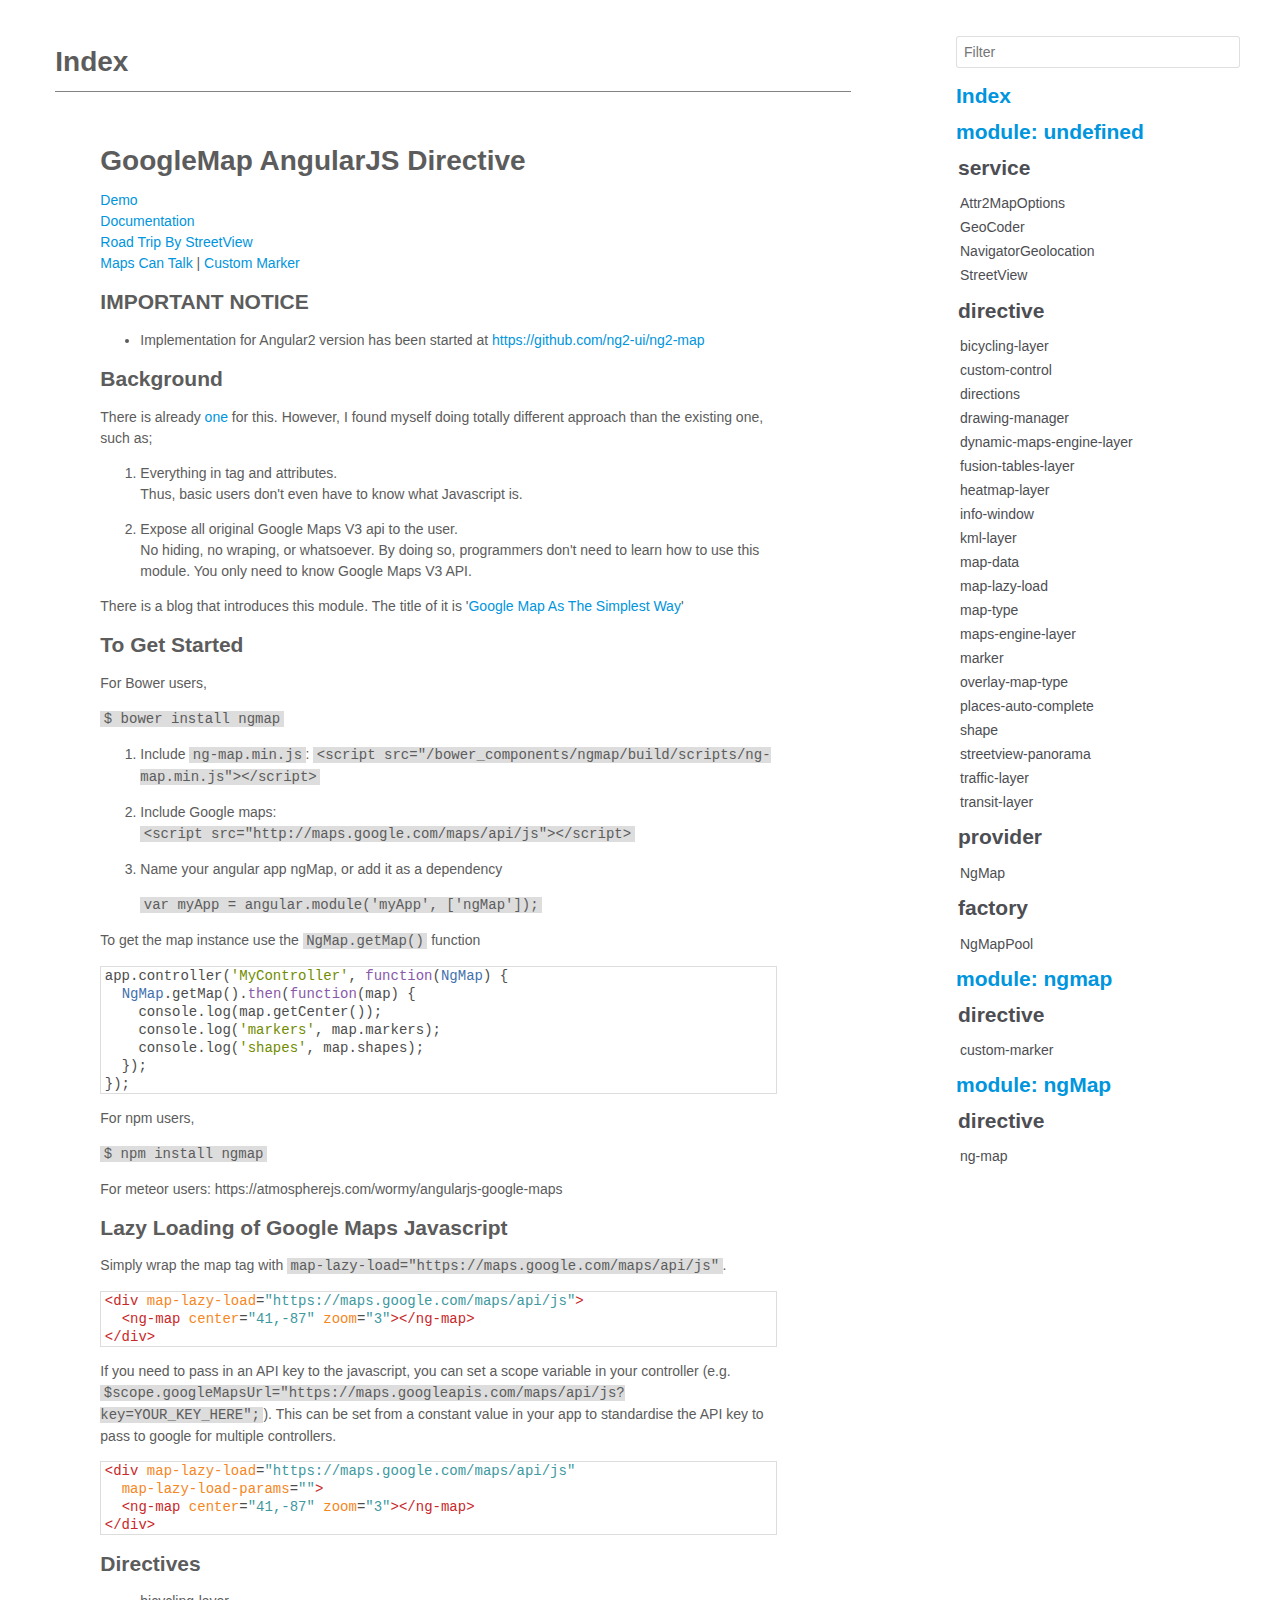
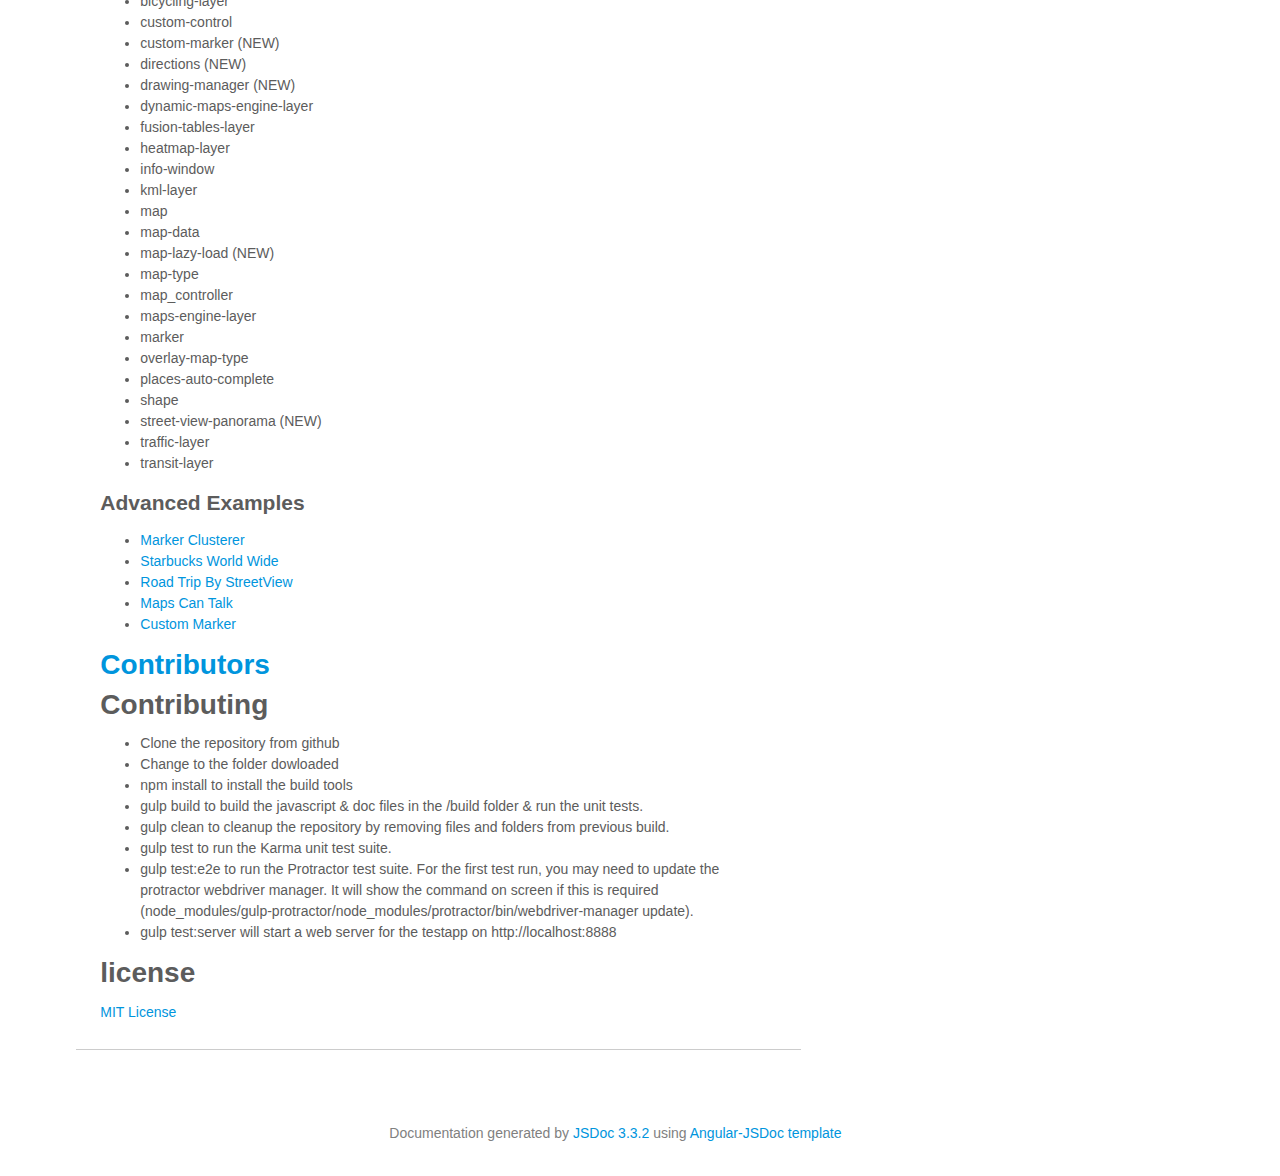
<file: lib/ngmap/build/docs/index.html>
<!doctype html><html>  <head>    <meta charset="utf-8">    <title>JSDoc: Index</title>    <link href="css/prettify-tomorrow.css" type="text/css" rel="stylesheet">    <link href="css/site.css" type="text/css" rel="stylesheet">  </head>  <body ng-app="">    <nav id="toc">      <input placeholder="Filter" id="filter-input" class="col12 block field" type="text">      <div class="nav-wrapper">      <h2><a href="index.html">Index</a></h2>      <ul class="module">        <!-- undefined -->        <h2 class="module">          <a chref="" ng-click="moduleundefined = !moduleundefined">            module: undefined          </a>          <i ng-cloak="" ng-show="moduleundefined">+</i>        </h2>        <li id="undefined" ng-hide="moduleundefined">          <ul class="group">            <h2>              <a href="" ng-click="undefinedservice = !undefinedservice">                service              </a>              <i ng-cloak="" ng-show="undefinedservice">+</i>            </h2>            <ul ng-hide="undefinedservice">              <li>                <a href="Attr2MapOptions.html">Attr2MapOptions</a>              </li><li>                <a href="GeoCoder.html">GeoCoder</a>              </li><li>                <a href="NavigatorGeolocation.html">NavigatorGeolocation</a>              </li><li>                <a href="StreetView.html">StreetView</a>              </li>            </ul>          </ul><ul class="group">            <h2>              <a href="" ng-click="undefineddirective = !undefineddirective">                directive              </a>              <i ng-cloak="" ng-show="undefineddirective">+</i>            </h2>            <ul ng-hide="undefineddirective">              <li>                <a href="bicycling-layer.html">bicycling-layer</a>              </li><li>                <a href="custom-control.html">custom-control</a>              </li><li>                <a href="directions.html">directions</a>              </li><li>                <a href="drawing-manager.html">drawing-manager</a>              </li><li>                <a href="dynamic-maps-engine-layer.html">dynamic-maps-engine-layer</a>              </li><li>                <a href="fusion-tables-layer.html">fusion-tables-layer</a>              </li><li>                <a href="heatmap-layer.html">heatmap-layer</a>              </li><li>                <a href="info-window.html">info-window</a>              </li><li>                <a href="kml-layer.html">kml-layer</a>              </li><li>                <a href="map-data.html">map-data</a>              </li><li>                <a href="map-lazy-load.html">map-lazy-load</a>              </li><li>                <a href="map-type.html">map-type</a>              </li><li>                <a href="maps-engine-layer.html">maps-engine-layer</a>              </li><li>                <a href="marker.html">marker</a>              </li><li>                <a href="overlay-map-type.html">overlay-map-type</a>              </li><li>                <a href="places-auto-complete.html">places-auto-complete</a>              </li><li>                <a href="shape.html">shape</a>              </li><li>                <a href="streetview-panorama.html">streetview-panorama</a>              </li><li>                <a href="traffic-layer.html">traffic-layer</a>              </li><li>                <a href="transit-layer.html">transit-layer</a>              </li>            </ul>          </ul><ul class="group">            <h2>              <a href="" ng-click="undefinedprovider = !undefinedprovider">                provider              </a>              <i ng-cloak="" ng-show="undefinedprovider">+</i>            </h2>            <ul ng-hide="undefinedprovider">              <li>                <a href="NgMap.html">NgMap</a>              </li>            </ul>          </ul><ul class="group">            <h2>              <a href="" ng-click="undefinedfactory = !undefinedfactory">                factory              </a>              <i ng-cloak="" ng-show="undefinedfactory">+</i>            </h2>            <ul ng-hide="undefinedfactory">              <li>                <a href="NgMapPool.html">NgMapPool</a>              </li>            </ul>          </ul>        </li>      </ul><ul class="module">        <!-- ngmap -->        <h2 class="module">          <a chref="" ng-click="modulengmap = !modulengmap">            module: ngmap          </a>          <i ng-cloak="" ng-show="modulengmap">+</i>        </h2>        <li id="ngmap" ng-hide="modulengmap">          <ul class="group">            <h2>              <a href="" ng-click="ngmapdirective = !ngmapdirective">                directive              </a>              <i ng-cloak="" ng-show="ngmapdirective">+</i>            </h2>            <ul ng-hide="ngmapdirective">              <li>                <a href="ngmap.custom-marker.html">custom-marker</a>              </li>            </ul>          </ul>        </li>      </ul><ul class="module">        <!-- ng_ap -->        <h2 class="module">          <a chref="" ng-click="moduleng_ap = !moduleng_ap">            module: ngMap          </a>          <i ng-cloak="" ng-show="moduleng_ap">+</i>        </h2>        <li id="ngMap" ng-hide="moduleng_ap">          <ul class="group">            <h2>              <a href="" ng-click="ng_apdirective = !ng_apdirective">                directive              </a>              <i ng-cloak="" ng-show="ng_apdirective">+</i>            </h2>            <ul ng-hide="ng_apdirective">              <li>                <a href="ngMap.ng-map.html">ng-map</a>              </li>            </ul>          </ul>        </li>      </ul>      </div>    </nav>    <div id="content" class="page-wrap">      <h1 class="title">        Index      </h1>      <div id="main" class="big-container">        <!-- source code html -->        <!-- index.html -->        <section class="section-readme">          <article>            <h1>GoogleMap AngularJS Directive</h1><!--
[![Build Status](https://travis-ci.org/allenhwkim/angularjs-google-maps.png?branch=master)](https://travis-ci.org/allenhwkim/angularjs-google-maps)
-->
<p><a href="https://ngmap.github.io">Demo</a><br><a href="https://rawgithub.com/allenhwkim/angularjs-google-maps/master/build/docs/index.html">Documentation</a><br><a href="https://rawgit.com/allenhwkim/angularjs-google-maps/master/testapp/street-view_road_trip.html">Road Trip By StreetView</a><br><a href="https://rawgit.com/allenhwkim/angularjs-google-maps/master/testapp/custom-marker.html">Maps Can Talk</a> |
<a href="https://rawgit.com/allenhwkim/angularjs-google-maps/master/testapp/custom-marker-2.html">Custom Marker</a>  </p>
<h2>IMPORTANT NOTICE</h2><ul>
<li>Implementation for Angular2 version has been started at <a href="https://github.com/ng2-ui/ng2-map">https://github.com/ng2-ui/ng2-map</a></li>
</ul>
<h2>Background</h2><p>There is already <a href="https://github.com/nlaplante/angular-google-maps">one</a> for this. However, I found myself doing totally different approach than the existing one, such as;</p>
<ol>
<li><p><strong>Everything in tag and attributes.</strong><br>Thus, basic users don't even have to know what Javascript is. </p>
</li>
<li><p><strong>Expose all original Google Maps V3 api to the user.</strong><br>No hiding, no wraping, or whatsoever. 
By doing so, programmers don't need to learn how to use this module.
You only need to know Google Maps V3 API.</p>
</li>
</ol>
<p>There is a blog that introduces this module. The title of it is '<a href="http://allenhwkim.tumblr.com/post/70986888283/google-map-as-the-simplest-way">Google Map As The Simplest Way</a>'</p>
<h2>To Get Started</h2><p>For Bower users, </p>
<p>  <code>$ bower install ngmap</code></p>
<ol>
<li><p>Include <code>ng-map.min.js</code>:
<code>&lt;script src=&quot;/bower_components/ngmap/build/scripts/ng-map.min.js&quot;&gt;&lt;/script&gt;</code></p>
</li>
<li><p>Include Google maps:<br> <code>&lt;script src=&quot;http://maps.google.com/maps/api/js&quot;&gt;&lt;/script&gt;</code>  </p>
</li>
<li><p>Name your angular app ngMap, or add it as a dependency</p>
<p><code>var myApp = angular.module('myApp', ['ngMap']);</code></p>
</li>
</ol>
<p>To get the map instance use the <code>NgMap.getMap()</code> function</p>
<pre class="prettyprint source"><code>app.controller('MyController', function(NgMap) {
  NgMap.getMap().then(function(map) {
    console.log(map.getCenter());
    console.log('markers', map.markers);
    console.log('shapes', map.shapes);
  });
});</code></pre><p>For npm users, </p>
<p>  <code>$ npm install ngmap</code></p>
<p>For meteor users: https://atmospherejs.com/wormy/angularjs-google-maps</p>
<h2>Lazy Loading of Google Maps Javascript</h2><p>  Simply wrap the map tag with <code>map-lazy-load=&quot;https://maps.google.com/maps/api/js&quot;</code>.</p>
<pre class="prettyprint source"><code>&lt;div map-lazy-load=&quot;https://maps.google.com/maps/api/js&quot;>
  &lt;ng-map center=&quot;41,-87&quot; zoom=&quot;3&quot;>&lt;/ng-map>
&lt;/div></code></pre><p>  If you need to pass in an API key to the javascript, you can set a scope
  variable in your controller (e.g. <code>$scope.googleMapsUrl=&quot;https://maps.googleapis.com/maps/api/js?key=YOUR_KEY_HERE&quot;;</code>).
  This can be set from a constant value in your app to standardise the API key to pass to google for multiple controllers.</p>
<pre class="prettyprint source"><code>&lt;div map-lazy-load=&quot;https://maps.google.com/maps/api/js&quot;
  map-lazy-load-params=&quot;{{googleMapsUrl}}&quot;>
  &lt;ng-map center=&quot;41,-87&quot; zoom=&quot;3&quot;>&lt;/ng-map>
&lt;/div></code></pre><h2>Directives</h2><ul>
<li>bicycling-layer</li>
<li>custom-control</li>
<li>custom-marker (NEW)</li>
<li>directions (NEW)</li>
<li>drawing-manager (NEW)</li>
<li>dynamic-maps-engine-layer</li>
<li>fusion-tables-layer</li>
<li>heatmap-layer</li>
<li>info-window</li>
<li>kml-layer</li>
<li>map</li>
<li>map-data</li>
<li>map-lazy-load (NEW)</li>
<li>map-type</li>
<li>map_controller</li>
<li>maps-engine-layer</li>
<li>marker</li>
<li>overlay-map-type</li>
<li>places-auto-complete</li>
<li>shape</li>
<li>street-view-panorama (NEW)</li>
<li>traffic-layer</li>
<li>transit-layer</li>
</ul>
<h2>Advanced Examples</h2><ul>
<li><a href="https://rawgit.com/allenhwkim/angularjs-google-maps/master/testapp/marker-clusterer.html">Marker Clusterer</a></li>
<li><a href="https://rawgit.com/allenhwkim/angularjs-google-maps/master/testapp/map_app.html">Starbucks World Wide</a></li>
<li><a href="https://rawgit.com/allenhwkim/angularjs-google-maps/master/testapp/street-view_road_trip.html">Road Trip By StreetView</a></li>
<li><a href="https://rawgit.com/allenhwkim/angularjs-google-maps/master/testapp/custom-marker.html">Maps Can Talk</a></li>
<li><a href="https://rawgit.com/allenhwkim/angularjs-google-maps/master/testapp/custom-marker-2.html">Custom Marker</a></li>
</ul>
<h1><a href="CONTRIBUTORS.md">Contributors</a></h1><h1>Contributing</h1><ul>
<li>Clone the repository from github</li>
<li>Change to the folder dowloaded</li>
<li><strong>npm install</strong> to install the build tools</li>
<li><strong>gulp build</strong> to build the javascript &amp; doc files in the /build folder &amp; run the unit tests.</li>
<li><strong>gulp clean</strong> to cleanup the repository by removing files and folders from previous build.</li>
<li><strong>gulp test</strong> to run the Karma unit test suite.</li>
<li><strong>gulp test:e2e</strong> to run the Protractor test suite. For the first test run, you may need to update the protractor webdriver manager. It will show the command on screen if this is required (node_modules/gulp-protractor/node_modules/protractor/bin/webdriver-manager update).</li>
<li><strong>gulp test:server</strong> will start a web server for the testapp on http://localhost:8888</li>
</ul>
<h1>license</h1><p><a href="https://github.com/allenhwkim/angularjs-google-maps/blob/master/LICENSE">MIT License</a></p>          </article>        </section>        <!-- class files -->      </div>      <footer style="clear:both">        Documentation generated by        <a href="https://github.com/jsdoc3/jsdoc">JSDoc 3.3.2</a>        using        <a href="https://github.com/allenhwkim/angular-jsdoc">Angular-JSDoc template</a>      </footer>    </div>    <script src="js/prettify.js"></script>    <script src="js/angular.min.js"></script>    <script src="js/site.js"></script>    <!--%= prettyJson %-->    <script>      prettyPrint();      var lineNo = window.location.hash.match(/#line([0-9]+)$/);      lineNo && document.querySelector("ol li:nth-child("+(lineNo[1])+")").scrollIntoView();    </script>  </body></html>
</file>
<file: lib/ngmap/build/docs/css/prettify-tomorrow.css>
/* Tomorrow Theme */
/* Original theme - https://github.com/chriskempson/tomorrow-theme */
/* Pretty printing styles. Used with prettify.js. */
/* SPAN elements with the classes below are added by prettyprint. */
/* plain text */
.pln {
  color: #4d4d4c; }

@media screen {
  /* string content */
  .str {
    color: #718c00; }

  /* a keyword */
  .kwd {
    color: #8959a8; }

  /* a comment */
  .com {
    color: #8e908c; }

  /* a type name */
  .typ {
    color: #4271ae; }

  /* a literal value */
  .lit {
    color: #f5871f; }

  /* punctuation */
  .pun {
    color: #4d4d4c; }

  /* lisp open bracket */
  .opn {
    color: #4d4d4c; }

  /* lisp close bracket */
  .clo {
    color: #4d4d4c; }

  /* a markup tag name */
  .tag {
    color: #c82829; }

  /* a markup attribute name */
  .atn {
    color: #f5871f; }

  /* a markup attribute value */
  .atv {
    color: #3e999f; }

  /* a declaration */
  .dec {
    color: #f5871f; }

  /* a variable name */
  .var {
    color: #c82829; }

  /* a function name */
  .fun {
    color: #4271ae; } }
/* Use higher contrast and text-weight for printable form. */
@media print, projection {
  .str {
    color: #060; }

  .kwd {
    color: #006;
    font-weight: bold; }

  .com {
    color: #600;
    font-style: italic; }

  .typ {
    color: #404;
    font-weight: bold; }

  .lit {
    color: #044; }

  .pun, .opn, .clo {
    color: #440; }

  .tag {
    color: #006;
    font-weight: bold; }

  .atn {
    color: #404; }

  .atv {
    color: #060; } }
/* Style */
/*
pre.prettyprint {
  background: white;
  font-family: Consolas, Monaco, 'Andale Mono', monospace;
  font-size: 12px;
  line-height: 1.5;
  border: 1px solid #ccc;
  padding: 10px; }
*/

/* Specify class=linenums on a pre to get line numbering */
ol.linenums {
  margin-top: 0;
  margin-bottom: 0; }

/* IE indents via margin-left */
li.L0,
li.L1,
li.L2,
li.L3,
li.L4,
li.L5,
li.L6,
li.L7,
li.L8,
li.L9 {
  /* */ }

/* Alternate shading for lines */
li.L1,
li.L3,
li.L5,
li.L7,
li.L9 {
  /* */ }
</file>
<file: lib/ngmap/build/docs/css/site.css>
* { box-sizing: border-box }

html {
    overflow: auto;
    background-color: #fff;
    font-size: 14px;
}

body {
    font-family: "Open Sans", "Helvetica Neue", "Helvetica", "Arial", sans-serif;
    font-weight: 300;
    font-size: 1rem;
    line-height: 1.5rem;
    color: #5c5c5c;
    background-color: white;
    padding: 10px;
    position: relative;
}

h1,
h2,
h3,
h4,
h5,
h6 {
    font-family: 'Source Sans Pro', Helvetica, sans-serif;
}

.h1 { font-size: 2rem }
.h2 { font-size: 1.5rem }
.h3 { font-size: 1.25rem }
.h4 { font-size: 1rem }
.h5 { font-size: .875rem }
.h6 { font-size: .75rem }

nav {
    margin-top: 28px;
    padding-bottom: 30px;
    width: 27%;
    padding-left: 2%;
    position: absolute;
    top: 0;
    right: 0;
}

nav ul {
    font-family: 'Source Sans Pro', Helvetica, sans-serif;
    font-size: 100%;
    line-height: 17px;
    padding: 0;
    margin: 0;
    list-style-type: none;
}

nav ul a, nav ul a:visited, nav ul a:active {
    font-family: 'Source Sans Pro', Helvetica, sans-serif;
    line-height: 18px;
    color: #4D4E53;
}

nav h3 {
    margin-top: 12px;
    margin-bottom: 2px;
}

nav li {
    margin-top: 6px;
    margin-left: 2px;
}

footer {
    margin: 0rem;
    padding: 10px;
    text-align: right;
    color: gray;
}

.page-wrap {
    padding: 1rem 3%;
    margin-bottom: 0rem;
    width: 70%;
    margin-right: 30%;
}

#main {
    float: none;
    width: auto;
    padding-right: 20px;
}

.page-wrap #main h1 {
  color: inherit;
}

.big-container {
    padding: 0rem;
    background-color: #FFFFFF;
    border-top: solid 1px #828282;
    min-height: 510px;
    overflow: hidden;
    background-repeat: repeat-x;
    background-position: top;
    margin-bottom: 1.5rem;
    padding: 2.0rem 1.5rem 3rem 1.5rem;
}
h2.module a, a, a:visited, a:active {
    color: #0095dd;
    text-decoration: none;
}

a:hover {
    text-decoration: underline;
}

header
{
    display: block;
    padding: 0px 4px;
}

tt, code, kbd, samp {
    font-family: Consolas, Monaco, 'Andale Mono', monospace;
    padding: 0 0.25em;
    background-color: #ddd;
}

.class-description {
    font-size: 130%;
    line-height: 140%;
    margin-bottom: 1em;
    margin-top: 1em;
}

.class-description:empty {
    margin: 0;
}

article dl {
    margin-bottom: 40px;
}

section
{
    display: block;
    background-color: #fff;
    padding: 12px 24px;
    border-bottom: 1px solid #ccc;
    margin-right: 30px;
}

.variation {
    display: none;
}

.signature-attributes {
    font-size: 60%;
    color: #aaa;
    font-style: italic;
    font-weight: lighter;
}
.ancestors { color: #999; }
.ancestors a
{
    color: #999 !important;
    text-decoration: none;
}

.clear
{
    clear: both;
}

.important
{
    font-weight: bold;
    color: #950B02;
}

.yes-def {
    text-indent: -1000px;
}

.type-signature {
    color: #aaa;
}

.name, .signature {
    font-family: Consolas, Monaco, 'Andale Mono', monospace;
}

.details { margin-top: 14px; border-left: 2px solid #DDD; }
.details dt { width: 120px; float: left; padding-left: 10px;  padding-top: 6px; }
.details dd { margin-left: 70px; }
.details ul { margin: 0; }
.details ul { list-style-type: none; }
.details li { margin-left: 30px; padding-top: 6px; }
.details pre.prettyprint { margin: 0 }
.details .object-value { padding-top: 0; }

.description {
    margin-bottom: 1em;
    margin-top: 1em;
}

.code-caption
{
    font-style: italic;
    font-size: 107%;
    margin: 0;
}

.prettyprint
{
    border: 1px solid #ddd;
    width: 80%;
    overflow: auto;
}

.prettyprint.source {
    width: inherit;
}

.prettyprint code
{
    font-size: 100%;
    line-height: 18px;
    display: block;
    margin: 0;
    background-color: #fff;
    color: #4D4E53;
}

.prettyprint code span.line
{
  display: inline-block;
}

.prettyprint.linenums
{
  padding-left: 70px;
  -webkit-user-select: none;
  -moz-user-select: none;
  -ms-user-select: none;
  user-select: none;
}

.prettyprint.linenums ol
{
  padding-left: 0;
}

.prettyprint.linenums li
{
  border-left: 3px #ddd solid;
}

.prettyprint.linenums li.selected,
.prettyprint.linenums li.selected *
{
  background-color: lightyellow;
}

.prettyprint.linenums li *
{
  -webkit-user-select: text;
  -moz-user-select: text;
  -ms-user-select: text;
  user-select: text;
}

.params, .props
{
    border-spacing: 0;
    border: 0;
    border-collapse: collapse;
}

.params .name, .props .name, .name code {
    color: #4D4E53;
    font-family: Consolas, Monaco, 'Andale Mono', monospace;
    font-size: 100%;
}

.params td, .params th, .props td, .props th
{
    border: 1px solid #ddd;
    margin: 0px;
    text-align: left;
    vertical-align: top;
    padding: 4px 6px;
    display: table-cell;
}

.params thead tr, .props thead tr
{
    background-color: #ddd;
    font-weight: bold;
}

.params .params thead tr, .props .props thead tr
{
    background-color: #fff;
    font-weight: bold;
}

.params th, .props th { border-right: 1px solid #aaa; }
.params thead .last, .props thead .last { border-right: 1px solid #ddd; }

.params td.description > p:first-child,
.props td.description > p:first-child,
.params td.description span > p:first-child,
.props td.description span > p:first-child
{
    margin-top: 0;
    padding-top: 0;
}

.params td.description > p:last-child,
.props td.description > p:last-child,
.params td.description span > p:last-child,
.props td.description span > p:last-child
{
    margin-bottom: 0;
    padding-bottom: 0;
}

.disabled {
    color: #454545;
}

.chips {
    float: right;
    list-style-type: none;
    margin: 0;
    padding: 0;
}

.chips:after {
    content: '';
    display: block;
}

.chip {
    display: block;
    float: left;
    background: #eee;
    border-radius: 4px;
    border: 1px solid #ccc;
    padding: 4px 8px;
    margin-right: 4px;
    font-size: 11px;
    line-height: 13px;
    font-weight: bold;
}

.chip:last-child {
    margin-right: 0;
}

.clearfix {
    clear: both;
}

.functions {
    margin-top: 16px;
}

input,
select,
textarea,
fieldset {
    font-family: inherit;
    font-size: 1rem;
    box-sizing: border-box;
    margin-top: 0;
    margin-bottom: 0;
}
input[type=text],
input[type=date],
input[type=datetime],
input[type=datetime-local],
input[type=email],
input[type=month],
input[type=number],
input[type=password],
input[type=search],
input[type=tel],
input[type=time],
input[type=url],
input[type=week] {
  height: 2.25rem;
  padding: .5rem .5rem;
  vertical-align: middle;
  -webkit-appearance: none;
}

.field {
    width: 90%;
    border-style: solid;
    border-width: 1px;
    border-color: rgba(0,0,0,.125);
    border-radius: 3px;
}

.hide {
  position: absolute !important;
  height: 1px;
  width: 1px;
  overflow: hidden;
  clip: rect(1px, 1px, 1px, 1px);
}
</file>
